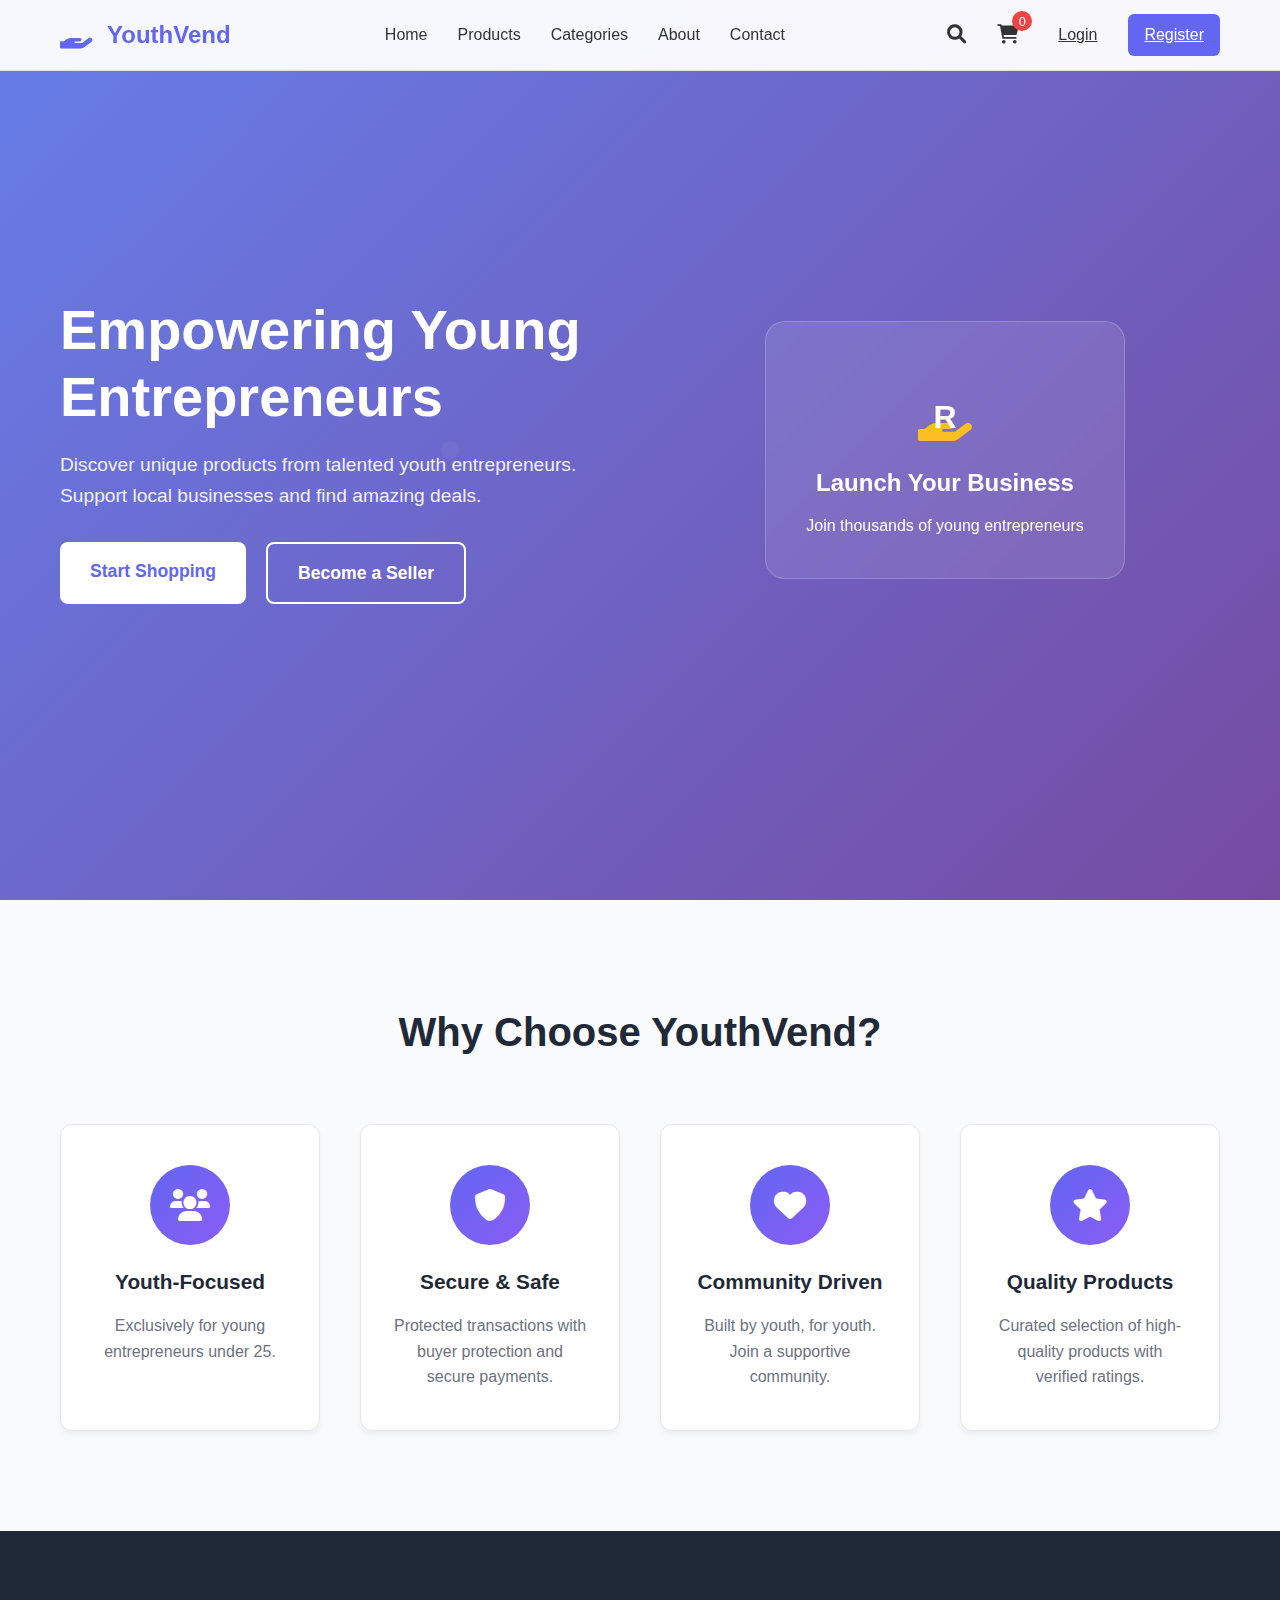
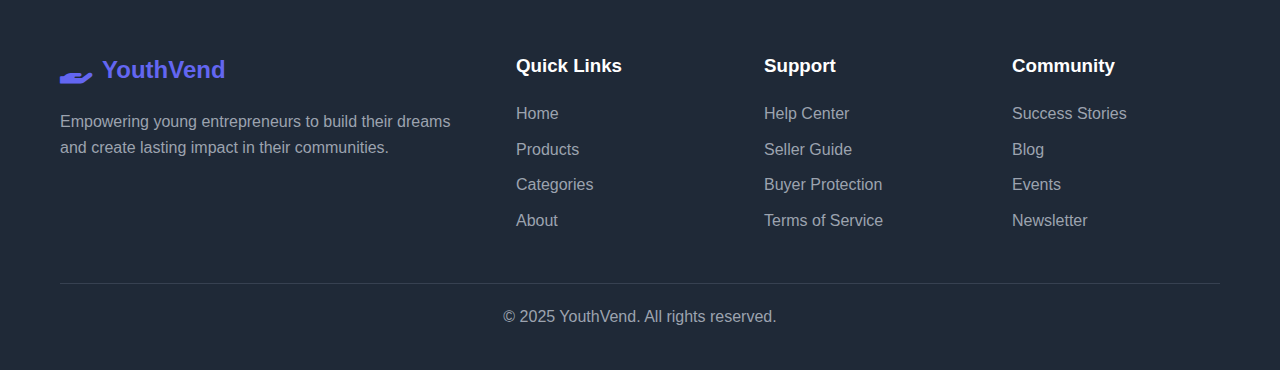
<file: index.html>
<!DOCTYPE html>
<html lang="en">
<head>
  <meta charset="UTF-8">
  <meta name="viewport" content="width=device-width, initial-scale=1.0">
  <title>YouthVend - Home</title>
  <link rel="stylesheet" href="styles.css">
  <link href="https://cdnjs.cloudflare.com/ajax/libs/font-awesome/6.0.0/css/all.min.css" rel="stylesheet">
</head>
<body>
  <!-- Navigation -->
  <nav class="navbar">
    <div class="nav-container">
     <div class="nav-logo" style="display:flex; align-items:center; gap:5px;">
  <i class="fas fa-hand-holding"></i> YouthVend
</div>
      <div class="nav-menu">
        <a href="index.html" class="nav-link">Home</a>
        <a href="products.html" class="nav-link">Products</a>
        <a href="categories.html" class="nav-link">Categories</a>
        <a href="about.html" class="nav-link">About</a>
        <a href="contact.html" class="nav-link">Contact</a>
      </div>

  
      <div class="nav-actions">
                <button class="btn-search" id="search-btn">
                    <i class="fas fa-search"></i>
                </button>
                <button class="btn-cart" id="cart-btn">
                    <i class="fas fa-shopping-cart"></i>
                    <span class="cart-count">0</span>
                </button>
             <a href="login.html" class="btn-login">Login</a>
             <a href="register.html" class="btn-register">Register</a>
            </div>
    </div>
  </nav>

  <!-- Hero Section -->
  <section class="hero">
    <div class="hero-content container">
      <div class="hero-text">
        <h1>Empowering Young Entrepreneurs</h1>
        <p>Discover unique products from talented youth entrepreneurs. Support local businesses and find amazing deals.</p>
        <div class="hero-buttons">
          <a href="products.html" class="btn-primary">Start Shopping</a>
          <a href="register.html" class="btn-secondary">Become a Seller</a>
        </div>
      </div>
      <div class="hero-image">
       <div class="hero-card">
  <span class="hand-r">
    <i class="fas fa-hand-holding"></i>
    <span class="letter-r">R</span>
  </span>

  <h3>Launch Your Business</h3>
  <p>Join thousands of young entrepreneurs</p>
</div>

<style>
.hand-r {
  position: relative;
  display: inline-block;
  font-size: 64px; 
}

.hand-r .letter-r {
  position: absolute;
  top: 55%;       
  left: 50%;      
  transform: translate(-50%, -50%);
  font-weight: bold;
  font-size: 32px; 
  color: rgb(255, 255, 255);      
}
</style>
      
        </div>
      </div>
    </div>
  </section>

  <!-- Features Section -->
  <section class="features">
    <div class="container">
      <h2>Why Choose YouthVend?</h2>
      <div class="features-grid">
        <div class="feature-card">
          <div class="feature-icon"><i class="fas fa-users"></i></div>
          <h3>Youth-Focused</h3>
          <p>Exclusively for young entrepreneurs under 25.</p>
        </div>
        <div class="feature-card">
          <div class="feature-icon"><i class="fas fa-shield-alt"></i></div>
          <h3>Secure & Safe</h3>
          <p>Protected transactions with buyer protection and secure payments.</p>
        </div>
        <div class="feature-card">
          <div class="feature-icon"><i class="fas fa-heart"></i></div>
          <h3>Community Driven</h3>
          <p>Built by youth, for youth. Join a supportive community.</p>
        </div>
        <div class="feature-card">
          <div class="feature-icon"><i class="fas fa-star"></i></div>
          <h3>Quality Products</h3>
          <p>Curated selection of high-quality products with verified ratings.</p>
        </div>
      </div>
    </div>
  </section>

  
  <footer class="footer">
    
    <!-- Footer -->
    <footer class="footer">
        <div class="container">
            <div class="footer-content">
                <div class="footer-section">
                    <div class="footer-logo">
                        <i class="fas fa-hand-holding"></i>
                        <span>YouthVend</span>
                    </div>
                    <p>Empowering young entrepreneurs to build their dreams and create lasting impact in their communities.</p>
                </div>
                <div class="footer-section">
                    <h3>Quick Links</h3>
                    <ul>
                        <li><a href="index.html">Home</a></li>
                        <li><a href="products.html">Products</a></li>
                        <li><a href="categories.html">Categories</a></li>
                        <li><a href="about.html">About</a></li>
                    </ul>
                </div>
                <div class="footer-section">
                    <h3>Support</h3>
                    <ul>
                        <li><a href="#">Help Center</a></li>
                        <li><a href="#">Seller Guide</a></li>
                        <li><a href="#">Buyer Protection</a></li>
                        <li><a href="#">Terms of Service</a></li>
                    </ul>
                </div>
                <div class="footer-section">
                    <h3>Community</h3>
                    <ul>
                        <li><a href="#">Success Stories</a></li>
                        <li><a href="#">Blog</a></li>
                        <li><a href="#">Events</a></li>
                        <li><a href="#">Newsletter</a></li>
                    </ul>
                </div>
            </div>
            <div class="footer-bottom">
                <p>&copy; 2025 YouthVend. All rights reserved.</p>
            </div>
        </div>
    </footer>
  </footer>
</body>
</html>
</file>
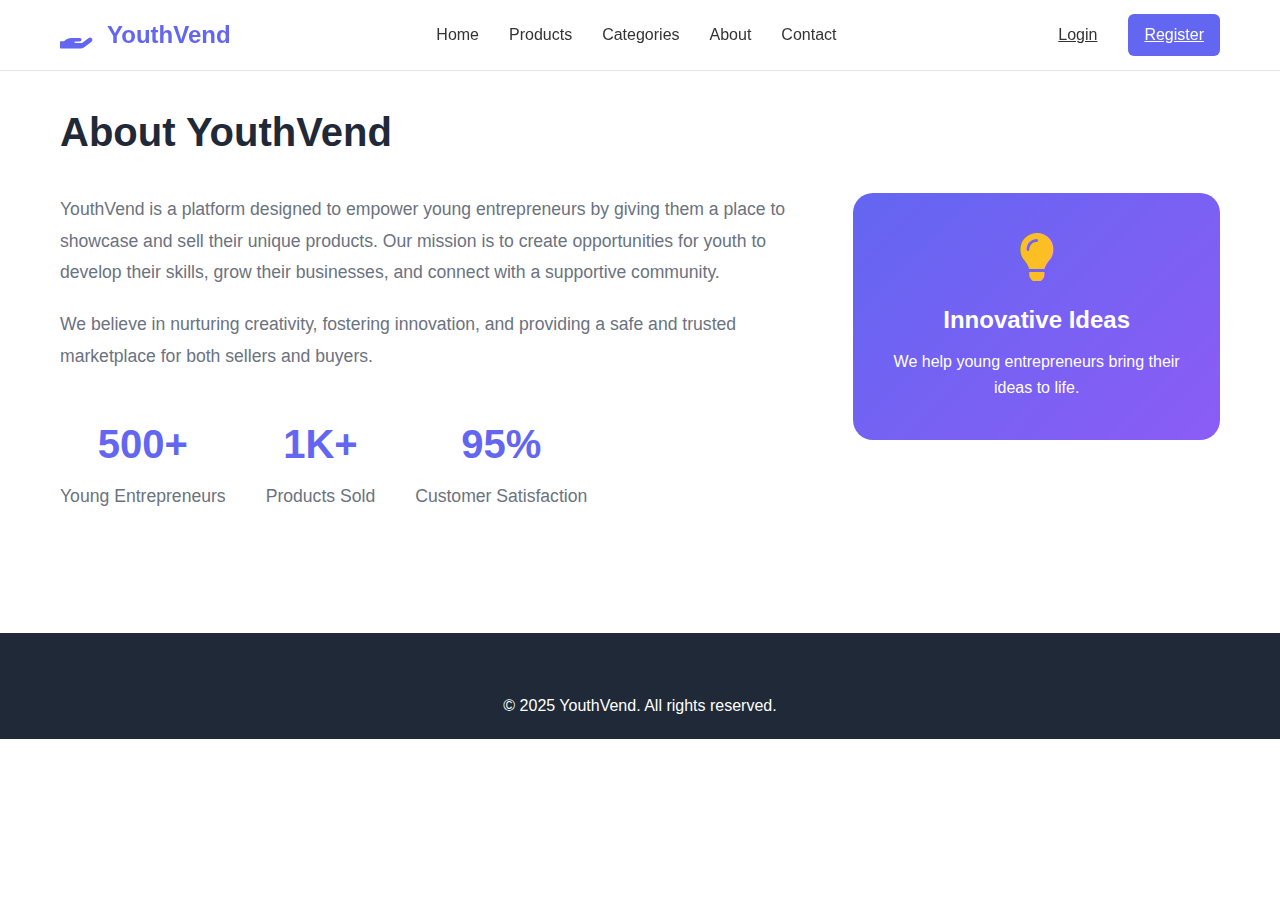
<file: about.html>
<!DOCTYPE html>
<html lang="en">
<head>
  <meta charset="UTF-8">
  <meta name="viewport" content="width=device-width, initial-scale=1.0">
  <title>YouthVend - About</title>
  <link rel="stylesheet" href="styles.css">
  <link href="https://cdnjs.cloudflare.com/ajax/libs/font-awesome/6.0.0/css/all.min.css" rel="stylesheet">
</head>
<body>
  <!-- Navigation -->
  <nav class="navbar">
    <div class="nav-container">
     <div class="nav-logo" style="display:flex; align-items:center; gap:5px;">
  <i class="fas fa-hand-holding"></i> YouthVend
</div>
      <div class="nav-menu">
        <a href="index.html" class="nav-link">Home</a>
        <a href="products.html" class="nav-link">Products</a>
        <a href="categories.html" class="nav-link">Categories</a>
        <a href="about.html" class="nav-link">About</a>
        <a href="contact.html" class="nav-link">Contact</a>
      </div>
      <div class="nav-actions">
        <a href="login.html" class="btn-login">Login</a>
        <a href="register.html" class="btn-register">Register</a>
      </div>
    </div>
  </nav>

  <!-- About Section -->
  <section class="about">
    <div class="container about-content">
      <div class="about-text">
        <h2>About YouthVend</h2>
        <p>YouthVend is a platform designed to empower young entrepreneurs by giving them a place to showcase and sell their unique products. Our mission is to create opportunities for youth to develop their skills, grow their businesses, and connect with a supportive community.</p>
        <p>We believe in nurturing creativity, fostering innovation, and providing a safe and trusted marketplace for both sellers and buyers.</p>
        <div class="stats">
          <div class="stat">
            <h3>500+</h3>
            <p>Young Entrepreneurs</p>
          </div>
          <div class="stat">
            <h3>1K+</h3>
            <p>Products Sold</p>
          </div>
          <div class="stat">
            <h3>95%</h3>
            <p>Customer Satisfaction</p>
          </div>
        </div>
      </div>
      <div class="about-image">
        <div class="about-card">
          <i class="fas fa-lightbulb"></i>
          <h3>Innovative Ideas</h3>
          <p>We help young entrepreneurs bring their ideas to life.</p>
        </div>
      </div>
    </div>
  </section>

  <!-- Footer -->
  <footer class="footer">
    <div class="container text-center">
      <p>&copy; 2025 YouthVend. All rights reserved.</p>
    </div>
  </footer>
</body>
</html>
</file>
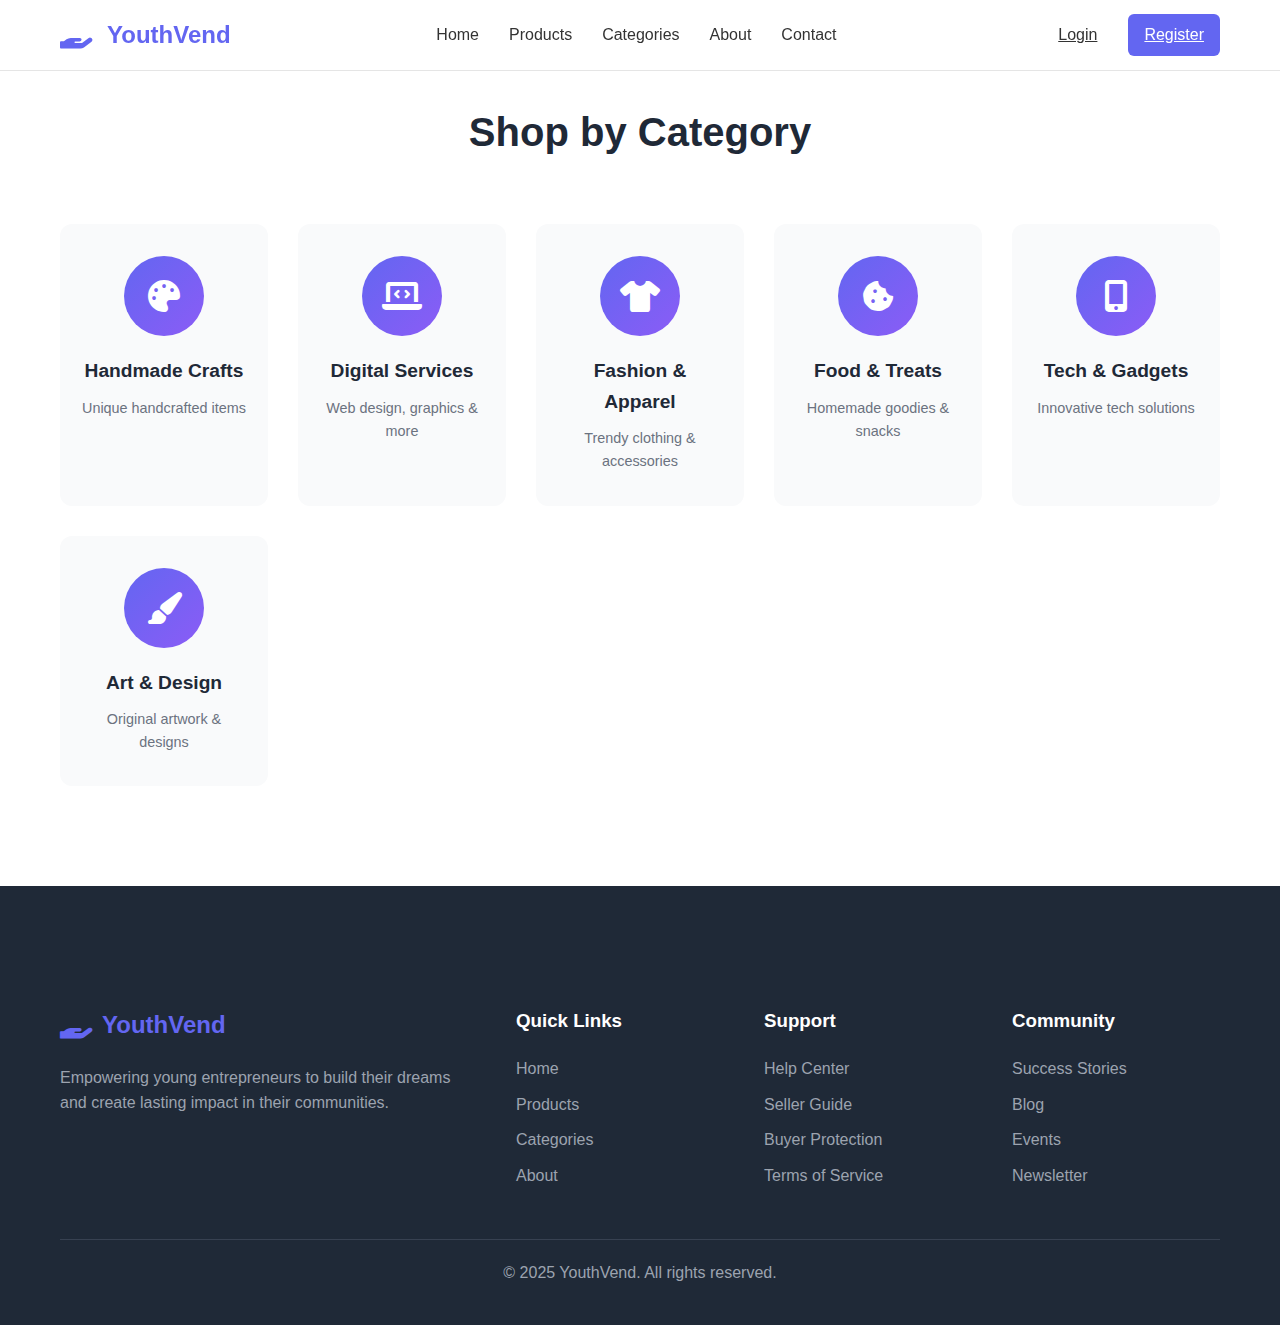
<file: categories.html>
<!DOCTYPE html>
<html lang="en">
<head>
  <meta charset="UTF-8">
  <meta name="viewport" content="width=device-width, initial-scale=1.0">
  <title>YouthVend - Categories</title>
  <link rel="stylesheet" href="styles.css">
  <link href="https://cdnjs.cloudflare.com/ajax/libs/font-awesome/6.0.0/css/all.min.css" rel="stylesheet">
</head>
<body>
  <nav class="navbar">
    <div class="nav-container">
      <div class="nav-logo" style="display:flex; align-items:center; gap:5px;">
  <i class="fas fa-hand-holding"></i> YouthVend
</div>
      <div class="nav-menu">
        <a href="index.html" class="nav-link">Home</a>
        <a href="products.html" class="nav-link">Products</a>
        <a href="categories.html" class="nav-link">Categories</a>
        <a href="about.html" class="nav-link">About</a>
        <a href="contact.html" class="nav-link">Contact</a>
      </div>
      <div class="nav-actions">
        <a href="login.html" class="btn-login">Login</a>
        <a href="register.html" class="btn-register">Register</a>
      </div>
    </div>
  </nav>

  <section class="categories" id="categories">
        <div class="container">
            <h2>Shop by Category</h2>
            <div class="categories-grid">
                <div class="category-card" data-category="handmade">
                    <div class="category-image">
                        <i class="fas fa-palette"></i>
                    </div>
                    <h3>Handmade Crafts</h3>
                    <p>Unique handcrafted items</p>
                </div>
                <div class="category-card" data-category="digital">
                    <div class="category-image">
                        <i class="fas fa-laptop-code"></i>
                    </div>
                    <h3>Digital Services</h3>
                    <p>Web design, graphics & more</p>
                </div>
                <div class="category-card" data-category="fashion">
                    <div class="category-image">
                        <i class="fas fa-tshirt"></i>
                    </div>
                    <h3>Fashion & Apparel</h3>
                    <p>Trendy clothing & accessories</p>
                </div>
                <div class="category-card" data-category="food">
                    <div class="category-image">
                        <i class="fas fa-cookie-bite"></i>
                    </div>
                    <h3>Food & Treats</h3>
                    <p>Homemade goodies & snacks</p>
                </div>
                <div class="category-card" data-category="tech">
                    <div class="category-image">
                        <i class="fas fa-mobile-alt"></i>
                    </div>
                    <h3>Tech & Gadgets</h3>
                    <p>Innovative tech solutions</p>
                </div>
                <div class="category-card" data-category="art">
                    <div class="category-image">
                        <i class="fas fa-paint-brush"></i>
                    </div>
                    <h3>Art & Design</h3>
                    <p>Original artwork & designs</p>
                </div>
            </div>
        </div>
    </section>

    <footer class="footer">
    
    <!-- Footer -->
    <footer class="footer">
        <div class="container">
            <div class="footer-content">
                <div class="footer-section">
                    <div class="footer-logo">
                        <i class="fas fa-hand-holding"></i>
                        <span>YouthVend</span>
                    </div>
                    <p>Empowering young entrepreneurs to build their dreams and create lasting impact in their communities.</p>
                </div>
                <div class="footer-section">
                    <h3>Quick Links</h3>
                    <ul>
                        <li><a href="index.html">Home</a></li>
                        <li><a href="products.html">Products</a></li>
                        <li><a href="categories.html">Categories</a></li>
                        <li><a href="about.html">About</a></li>
                    </ul>
                </div>
                <div class="footer-section">
                    <h3>Support</h3>
                    <ul>
                        <li><a href="#">Help Center</a></li>
                        <li><a href="#">Seller Guide</a></li>
                        <li><a href="#">Buyer Protection</a></li>
                        <li><a href="#">Terms of Service</a></li>
                    </ul>
                </div>
                <div class="footer-section">
                    <h3>Community</h3>
                    <ul>
                        <li><a href="#">Success Stories</a></li>
                        <li><a href="#">Blog</a></li>
                        <li><a href="#">Events</a></li>
                        <li><a href="#">Newsletter</a></li>
                    </ul>
                </div>
            </div>
            <div class="footer-bottom">
                <p>&copy; 2025 YouthVend. All rights reserved.</p>
            </div>
        </div>
    </footer>
  </footer>
</body>
</html>
</file>
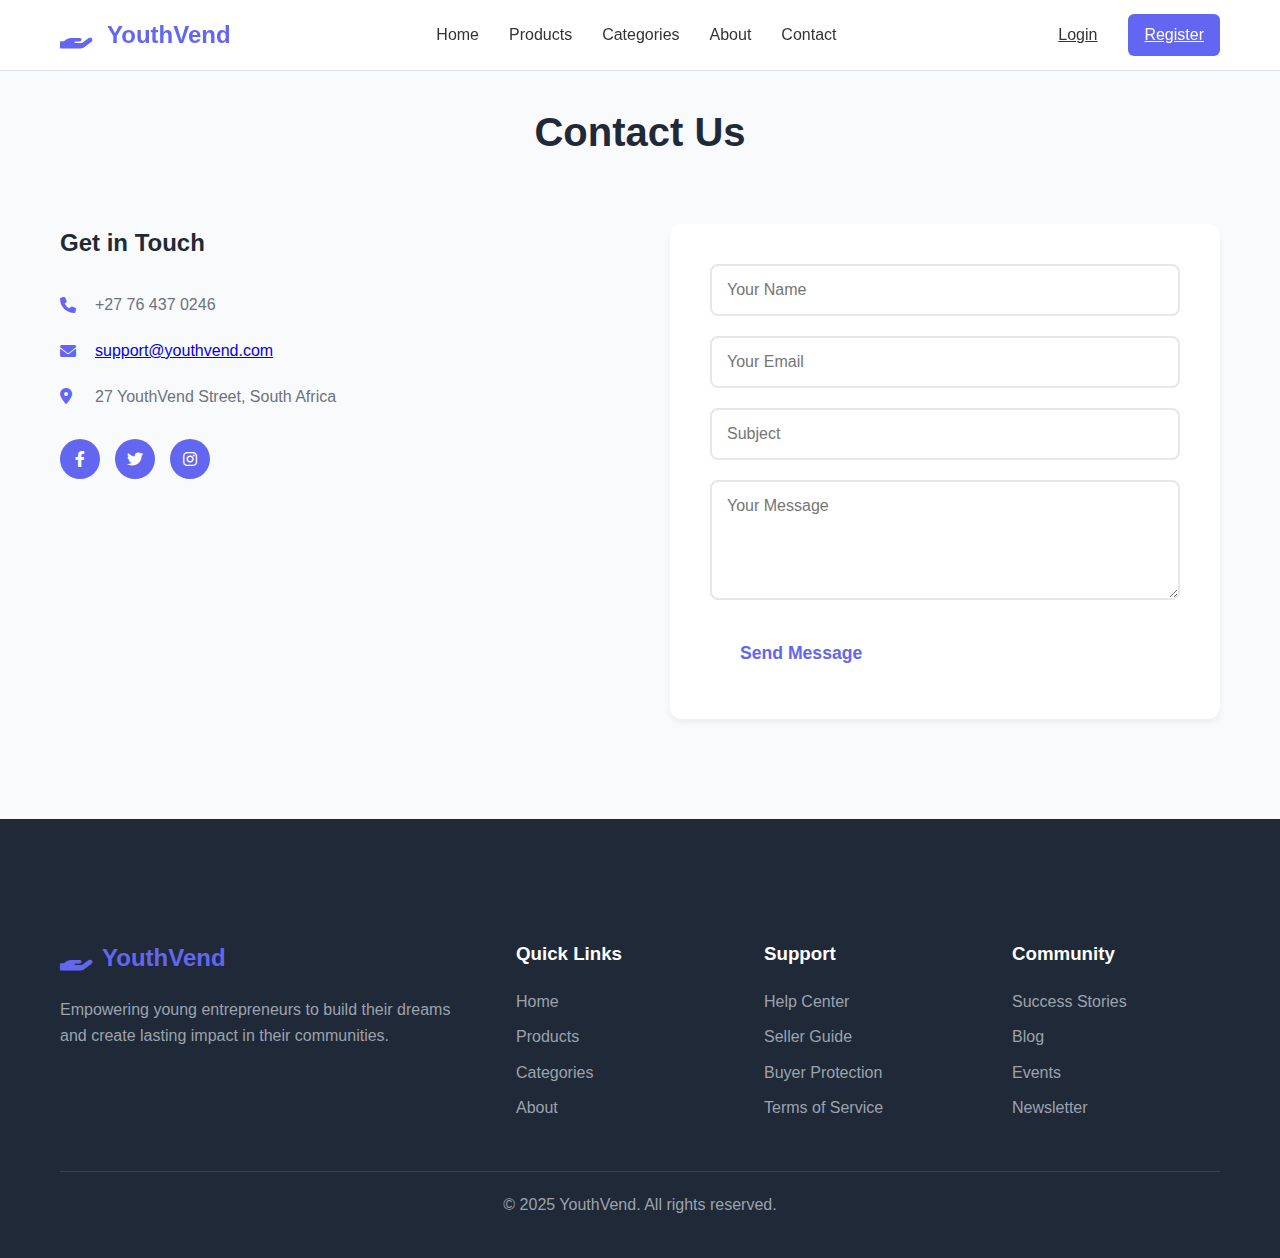
<file: contact.html>
<!DOCTYPE html>
<html lang="en">
<head>
  <meta charset="UTF-8">
  <meta name="viewport" content="width=device-width, initial-scale=1.0">
  <title>YouthVend - Contact</title>
  <link rel="stylesheet" href="styles.css">
  <link href="https://cdnjs.cloudflare.com/ajax/libs/font-awesome/6.0.0/css/all.min.css" rel="stylesheet">
</head>
<body>
  <!-- Navigation -->
  <nav class="navbar">
    <div class="nav-container">
<div class="nav-logo" style="display:flex; align-items:center; gap:5px;">
  <i class="fas fa-hand-holding"></i> YouthVend
</div>


      <div class="nav-menu">
        <a href="index.html" class="nav-link">Home</a>
        <a href="products.html" class="nav-link">Products</a>
        <a href="categories.html" class="nav-link">Categories</a>
        <a href="about.html" class="nav-link">About</a>
        <a href="contact.html" class="nav-link">Contact</a>
      </div>
      <div class="nav-actions">
        <a href="login.html" class="btn-login">Login</a>
        <a href="register.html" class="btn-register">Register</a>
      </div>
    </div>
  </nav>

  <!-- Contact Section -->
  <section class="contact">
    <div class="container">
      <h2>Contact Us</h2>
      <div class="contact-content">
        <!-- Contact Info -->
        <div class="contact-info">
          <h3>Get in Touch</h3>
          <div class="contact-item">
            <i class="fas fa-phone"></i>
            <p>+27 76 437 0246</p>
          </div>
          <div class="contact-item">
            <i class="fas fa-envelope"></i>
            <a href="https://mail.google.com/mail/u/0/#inbox?compose=GTvVlcSKhcBtjnfNlXqBPqMQmTZXQtXkhnsgnMPDbZswJVdQbdgNNpxTnClMwVRwVZTDWwXgrKRQX" class="">support@youthvend.com</a>
           
          </div>
          <div class="contact-item">
            <i class="fas fa-map-marker-alt"></i>
            <p>27 YouthVend Street, South Africa</p>
          </div>
          <div class="social-links">
            <a href="#"><i class="fab fa-facebook-f"></i></a>
            <a href="#"><i class="fab fa-twitter"></i></a>
            <a href="#"><i class="fab fa-instagram"></i></a>
          </div>
        </div>

        <!-- Contact Form -->
        <div class="contact-form">
          <form action="#" method="POST">
            <div class="form-group">
              <input type="text" name="name" placeholder="Your Name" required>
            </div>
            <div class="form-group">
              <input type="email" name="email" placeholder="Your Email" required>
            </div>
            <div class="form-group">
              <input type="text" name="subject" placeholder="Subject" required>
            </div>
            <div class="form-group">
              <textarea name="message" placeholder="Your Message" required></textarea>
            </div>
            <button type="submit" class="btn-primary">Send Message</button>
          </form>
        </div>
      </div>
    </div>
  </section>

   <footer class="footer">
    
    <!-- Footer -->
    <footer class="footer">
        <div class="container">
            <div class="footer-content">
                <div class="footer-section">
                    <div class="footer-logo">
                        <i class="fas fa-hand-holding"></i>
                        <span>YouthVend</span>
                    </div>
                    <p>Empowering young entrepreneurs to build their dreams and create lasting impact in their communities.</p>
                </div>
                <div class="footer-section">
                    <h3>Quick Links</h3>
                    <ul>
                        <li><a href="index.html">Home</a></li>
                        <li><a href="products.html">Products</a></li>
                        <li><a href="categories.html">Categories</a></li>
                        <li><a href="about.html">About</a></li>
                    </ul>
                </div>
                <div class="footer-section">
                    <h3>Support</h3>
                    <ul>
                        <li><a href="#">Help Center</a></li>
                        <li><a href="#">Seller Guide</a></li>
                        <li><a href="#">Buyer Protection</a></li>
                        <li><a href="#">Terms of Service</a></li>
                    </ul>
                </div>
                <div class="footer-section">
                    <h3>Community</h3>
                    <ul>
                        <li><a href="#">Success Stories</a></li>
                        <li><a href="#">Blog</a></li>
                        <li><a href="#">Events</a></li>
                        <li><a href="#">Newsletter</a></li>
                    </ul>
                </div>
            </div>
            <div class="footer-bottom">
                <p>&copy; 2025 YouthVend. All rights reserved.</p>
            </div>
        </div>
    </footer>
  </footer>
</body>
</html>
</file>
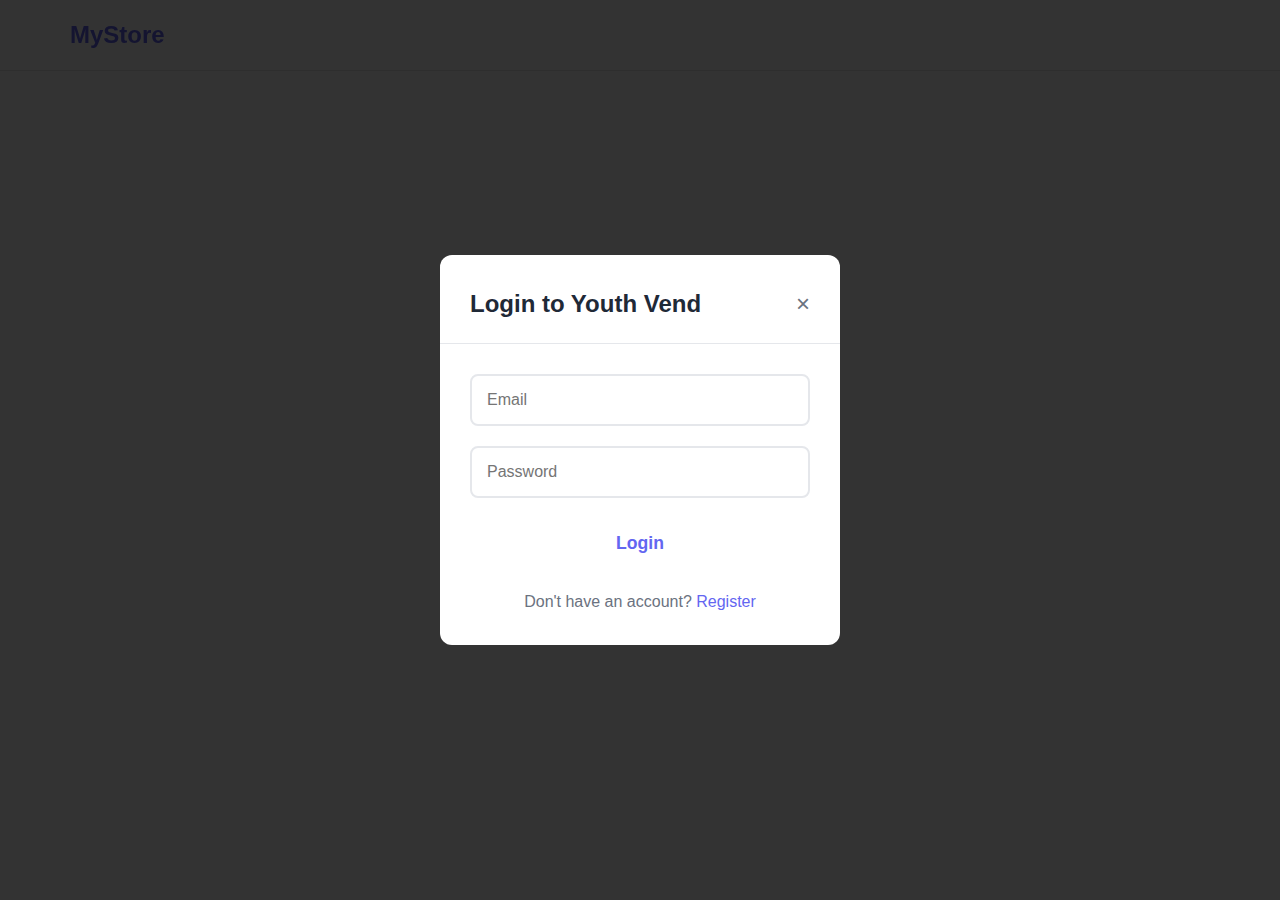
<file: login.html>
<!DOCTYPE html>
<html lang="en">
<head>
    <meta charset="UTF-8">
    <meta name="viewport" content="width=device-width, initial-scale=1.0">
    <title>Login</title>
  <link rel="stylesheet" href="styles.css">
</head>
<body>
    <header class="navbar">
        <div class="nav-container">
            <a href="index.html" class="nav-logo"><i class="fas fa-store"></i>MyStore</a>
        </div>
    </header>

    <section class="auth">
        <div class="modal auth-modal visible">
            <div class="modal-content">
                <div class="modal-header">
                    <h2>Login to Youth Vend</h2>
                    <button class="modal-close">&times;</button>
                </div>
                <form class="auth-form">
                    <div class="form-group">
                        <input type="email" placeholder="Email" required>
                    </div>
                    <div class="form-group">
                        <input type="password" placeholder="Password" required>
                    </div>
                    <button type="submit" class="btn-primary">Login</button>
                    <p class="auth-switch">Don't have an account? <a href="register.html">Register</a></p>
                </form>
            </div>
        </div>
    </section>

    <script>
        document.querySelector('.modal-close').addEventListener('click', () => {
            document.querySelector('.auth-modal').classList.remove('visible');
        });
    </script>
</body>
</html>
</file>
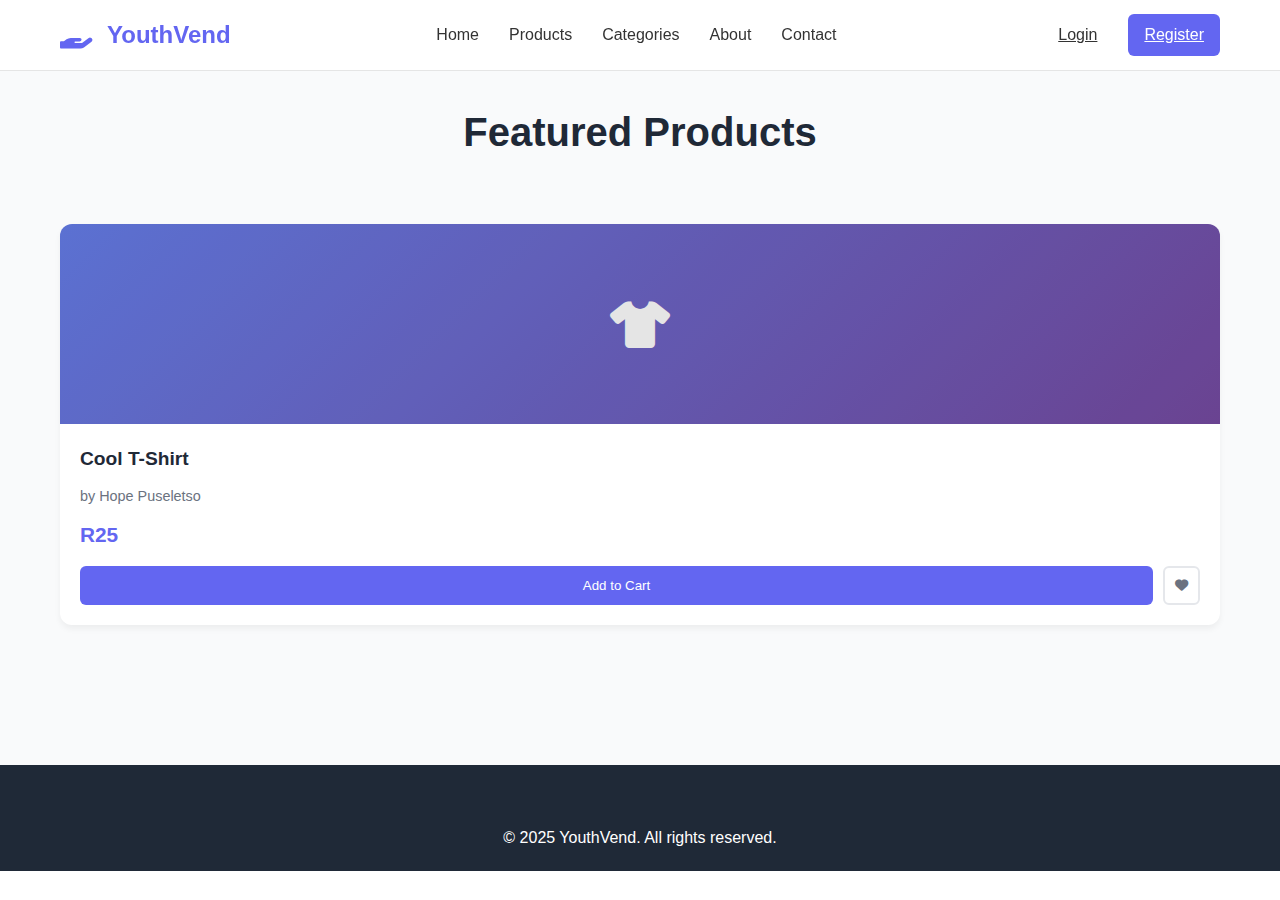
<file: products.html>
<!DOCTYPE html>
<html lang="en">
<head>
  <meta charset="UTF-8">
  <meta name="viewport" content="width=device-width, initial-scale=1.0">
  <title>YouthVend - Products</title>
  <link rel="stylesheet" href="styles.css">
  <link href="https://cdnjs.cloudflare.com/ajax/libs/font-awesome/6.0.0/css/all.min.css" rel="stylesheet">
</head>
<body>
  <nav class="navbar">
    <div class="nav-container">
       <div class="nav-logo" style="display:flex; align-items:center; gap:5px;">
  <i class="fas fa-hand-holding"></i> YouthVend
</div>
      <div class="nav-menu">
        <a href="index.html" class="nav-link">Home</a>
        <a href="products.html" class="nav-link">Products</a>
        <a href="categories.html" class="nav-link">Categories</a>
        <a href="about.html" class="nav-link">About</a>
        <a href="contact.html" class="nav-link">Contact</a>
      </div>
      <div class="nav-actions">
        <a href="login.html" class="btn-login">Login</a>
        <a href="register.html" class="btn-register">Register</a>
      </div>
    </div>
  </nav>

  <section class="products">
    <div class="container">
      <h2>Featured Products</h2>
      <div class="products-grid">
        <div class="product-card">
          <div class="product-image"><i class="fas fa-tshirt"></i></div>
          <div class="product-info">
            <h3 class="product-title">Cool T-Shirt</h3>
            <p class="product-seller">by Hope Puseletso</p>
            <p class="product-price">R25</p>
            <div class="product-actions">
              <button class="btn-add-cart">Add to Cart</button>
              <button class="btn-wishlist"><i class="fas fa-heart"></i></button>
            </div>
          </div>
        </div>
      </div>
    </div>
  </section>

  <footer class="footer">
    <div class="container text-center">
      <p>&copy; 2025 YouthVend. All rights reserved.</p>
    </div>
  </footer>
</body>
</html>
</file>
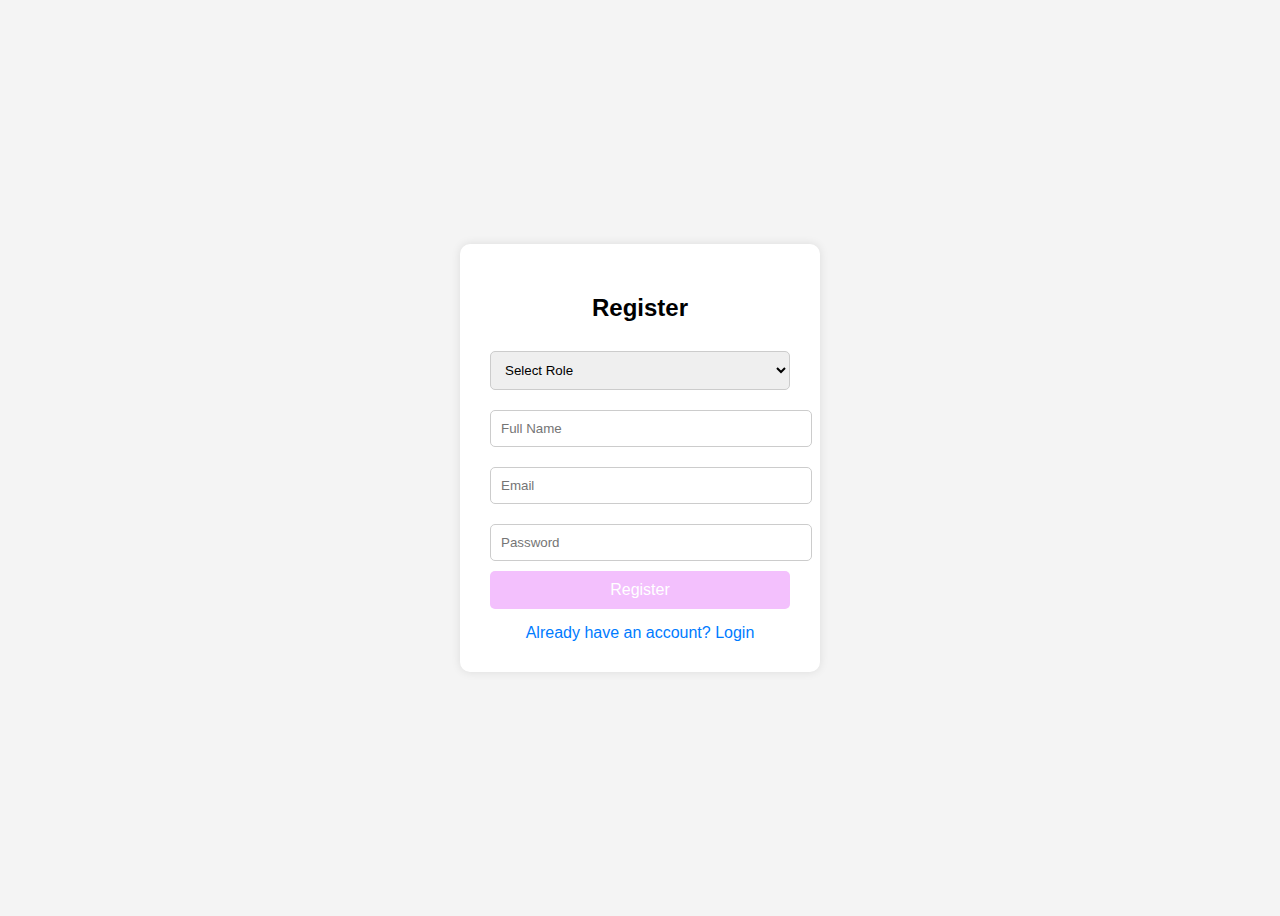
<file: register.html>
<!DOCTYPE html>
<html lang="en">
<head>
  <meta charset="UTF-8">
  <title>Register</title>
  <style>
    body {
      display: flex;
      justify-content: center;
      align-items: center;
      height: 100vh;
      font-family: Arial, sans-serif;
      background-color: #f4f4f4;
    }
    .container {
      background-color: white;
      padding: 30px;
      border-radius: 10px;
      box-shadow: 0 0 10px rgba(0,0,0,0.1);
      width: 300px;
      text-align: center;
    }
    input, select {
      width: 100%;
      margin: 10px 0;
      padding: 10px;
      border-radius: 5px;
      border: 1px solid #ccc;
    }
    button {
      width: 100%;
      padding: 10px;
      border-radius: 5px;
      border: none;
      background-color: #f3c0fd;
      color: white;
      font-size: 16px;
      cursor: pointer;
    }
    a {
      display: block;
      margin-top: 15px;
      color: #007BFF;
      text-decoration: none;
    }
  </style>
</head>
<body>
  <div class="container">
    <h2>Register</h2>
    <form id="registerForm">
      <select id="role" required>
        <option value="">Select Role</option>
        <option value="buyer">Buyer</option>
        <option value="seller">Seller</option>
      </select>
      <input type="text" id="fullName" placeholder="Full Name" required>
      <input type="email" id="email" placeholder="Email" required>
      <input type="password" id="password" placeholder="Password" required>
      <button type="submit">Register</button>
    </form>
    <a href="login.html">Already have an account? Login</a>
  </div>

  <script>
    document.getElementById("registerForm").addEventListener("submit", async e => {
      e.preventDefault();
      const data = {
        fullName: document.getElementById("fullName").value,
        email: document.getElementById("email").value,
        password: document.getElementById("password").value,
        role: document.getElementById("role").value
      };

      const endpoint = data.role === "buyer" 
        ? "http://localhost:8080/api/auth/register/buyer"
        : "http://localhost:8080/api/auth/register/seller";

      try {
        const res = await fetch(endpoint, {
          method: "POST",
          headers: { "Content-Type": "application/json" },
          body: JSON.stringify(data)
        });

        if (res.ok) {
          alert("Registration successful!");
          window.location.href = "login.html";
        } else {
          const error = await res.text();
          alert("Registration failed: " + error);
        }
      } catch (err) {
        console.error(err);
        alert("An error occurred.");
      }
    });
  </script>
</body>
</html>
</file>
<file: styles.css>
* {
    margin: 0;
    padding: 0;
    box-sizing: border-box;
}

body {
    font-family: 'Inter', sans-serif;
    line-height: 1.6;
    color: #333;
    overflow-x: hidden;
}

.container {
    max-width: 1200px;
    margin: 0 auto;
    padding: 0 20px;
}


.navbar {
    position: fixed;
    top: 0;
    width: 100%;
    background: rgba(255, 255, 255, 0.95);
    backdrop-filter: blur(10px);
    border-bottom: 1px solid rgba(0, 0, 0, 0.1);
    z-index: 1000;
    transition: all 0.3s ease;
}

.nav-container {
    max-width: 1200px;
    margin: 0 auto;
    padding: 0 20px;
    display: flex;
    justify-content: space-between;
    align-items: center;
    height: 70px;
}

.nav-logo {
    display: flex;
    align-items: center;
    font-size: 1.5rem;
    font-weight: 700;
    color: #6366f1;
    text-decoration: none;
}

.nav-logo i {
    margin-right: 10px;
    font-size: 1.8rem;
}

.nav-menu {
    display: flex;
    list-style: none;
    gap: 30px;
}

.nav-link {
    text-decoration: none;
    color: #333;
    font-weight: 500;
    transition: color 0.3s ease;
    position: relative;
}

.nav-link:hover {
    color: #6366f1;
}

.nav-link::after {
    content: '';
    position: absolute;
    width: 0;
    height: 2px;
    bottom: -5px;
    left: 0;
    background-color: #6366f1;
    transition: width 0.3s ease;
}

.nav-link:hover::after {
    width: 100%;
}

.nav-actions {
    display: flex;
    align-items: center;
    gap: 15px;
}

.btn-search, .btn-cart {
    background: none;
    border: none;
    font-size: 1.2rem;
    color: #333;
    cursor: pointer;
    padding: 8px;
    border-radius: 50%;
    transition: all 0.3s ease;
    position: relative;
}

.btn-search:hover, .btn-cart:hover {
    background: #f3f4f6;
    color: #6366f1;
}

.cart-count {
    position: absolute;
    top: -5px;
    right: -5px;
    background: #ef4444;
    color: white;
    border-radius: 50%;
    width: 20px;
    height: 20px;
    font-size: 0.8rem;
    display: flex;
    align-items: center;
    justify-content: center;
}

.btn-login, .btn-register {
    padding: 8px 16px;
    border: none;
    border-radius: 6px;
    font-weight: 500;
    cursor: pointer;
    transition: all 0.3s ease;
}

.btn-login {
    background: none;
    color: #333;
}

.btn-login:hover {
    background: #f3f4f6;
}

.btn-register {
    background: #6366f1;
    color: white;
}

.btn-register:hover {
    background: #4f46e5;
    transform: translateY(-1px);
}

.hamburger {
    display: none;
    flex-direction: column;
    cursor: pointer;
    gap: 4px;
}

.hamburger span {
    width: 25px;
    height: 3px;
    background: #333;
    transition: all 0.3s ease;
}

.search-modal {
    position: fixed;
    top: 0;
    left: 0;
    width: 100%;
    height: 100%;
    background: rgba(0, 0, 0, 0.8);
    display: none;
    align-items: center;
    justify-content: center;
    z-index: 2000;
}

.search-container {
    background: white;
    padding: 40px;
    border-radius: 12px;
    width: 90%;
    max-width: 500px;
    position: relative;
}

.search-input {
    width: 100%;
    padding: 15px;
    border: 2px solid #e5e7eb;
    border-radius: 8px;
    font-size: 1.1rem;
    outline: none;
    transition: border-color 0.3s ease;
}

.search-input:focus {
    border-color: #6366f1;
}

.search-close {
    position: absolute;
    top: 15px;
    right: 15px;
    background: none;
    border: none;
    font-size: 1.5rem;
    cursor: pointer;
    color: #666;
    transition: color 0.3s ease;
}

.search-close:hover {
    color: #333;
}


.hero {
    min-height: 100vh;
    display: flex;
    align-items: center;
    background: linear-gradient(135deg, #667eea 0%, #764ba2 100%);
    color: white;
    position: relative;
    overflow: hidden;
}

.hero::before {
    content: '';
    position: absolute;
    top: 0;
    left: 0;
    right: 0;
    bottom: 0;
    background: url('data:image/svg+xml,<svg xmlns="http://www.w3.org/2000/svg" viewBox="0 0 100 100"><defs><pattern id="grain" width="100" height="100" patternUnits="userSpaceOnUse"><circle cx="50" cy="50" r="1" fill="white" opacity="0.1"/></pattern></defs><rect width="100" height="100" fill="url(%23grain)"/></svg>');
    opacity: 0.3;
}

.hero-content {
    max-width: 1200px;
    margin: 0 auto;
    padding: 0 20px;
    display: grid;
    grid-template-columns: 1fr 1fr;
    gap: 60px;
    align-items: center;
    position: relative;
    z-index: 1;
}

.hero-text h1 {
    font-size: 3.5rem;
    font-weight: 700;
    margin-bottom: 20px;
    line-height: 1.2;
    animation: fadeInUp 1s ease;
}

.hero-text p {
    font-size: 1.2rem;
    margin-bottom: 30px;
    opacity: 0.9;
    animation: fadeInUp 1s ease 0.2s both;
}

.hero-buttons {
    display: flex;
    gap: 20px;
    animation: fadeInUp 1s ease 0.4s both;
}

.btn-primary, .btn-secondary {
    padding: 15px 30px;
    border: none;
    border-radius: 8px;
    font-size: 1.1rem;
    font-weight: 600;
    cursor: pointer;
    transition: all 0.3s ease;
    text-decoration: none;
    display: inline-block;
}

.btn-primary {
    background: white;
    color: #6366f1;
}

.btn-primary:hover {
    transform: translateY(-2px);
    box-shadow: 0 10px 25px rgba(0, 0, 0, 0.2);
}

.btn-secondary {
    background: transparent;
    color: white;
    border: 2px solid white;
}

.btn-secondary:hover {
    background: white;
    color: #6366f1;
    transform: translateY(-2px);
}

.hero-image {
    display: flex;
    justify-content: center;
    animation: fadeInRight 1s ease 0.6s both;
}

.hero-card {
    background: rgba(255, 255, 255, 0.1);
    backdrop-filter: blur(10px);
    padding: 40px;
    border-radius: 20px;
    text-align: center;
    border: 1px solid rgba(255, 255, 255, 0.2);
    transition: transform 0.3s ease;
}

.hero-card:hover {
    transform: translateY(-10px);
}

.hero-card i {
    font-size: 3rem;
    margin-bottom: 20px;
    color: #fbbf24;
}

.hero-card h3 {
    font-size: 1.5rem;
    margin-bottom: 10px;
}

/* Features Section */
.features {
    padding: 100px 0;
    background: #f9fafb;
}

.features h2 {
    text-align: center;
    font-size: 2.5rem;
    margin-bottom: 60px;
    color: #1f2937;
}

.features-grid {
    display: grid;
    grid-template-columns: repeat(auto-fit, minmax(250px, 1fr));
    gap: 40px;
}

.feature-card {
    background: white;
    padding: 40px 30px;
    border-radius: 12px;
    text-align: center;
    box-shadow: 0 4px 6px rgba(0, 0, 0, 0.05);
    transition: all 0.3s ease;
    border: 1px solid #e5e7eb;
}

.feature-card:hover {
    transform: translateY(-5px);
    box-shadow: 0 20px 40px rgba(0, 0, 0, 0.1);
}

.feature-icon {
    width: 80px;
    height: 80px;
    background: linear-gradient(135deg, #6366f1, #8b5cf6);
    border-radius: 50%;
    display: flex;
    align-items: center;
    justify-content: center;
    margin: 0 auto 20px;
    color: white;
    font-size: 2rem;
}

.feature-card h3 {
    font-size: 1.3rem;
    margin-bottom: 15px;
    color: #1f2937;
}

.feature-card p {
    color: #6b7280;
    line-height: 1.6;
}


.categories {
    padding: 100px 0;
    background: white;
}

.categories h2 {
    text-align: center;
    font-size: 2.5rem;
    margin-bottom: 60px;
    color: #1f2937;
}

.categories-grid {
    display: grid;
    grid-template-columns: repeat(auto-fit, minmax(200px, 1fr));
    gap: 30px;
}

.category-card {
    background: #f9fafb;
    padding: 30px 20px;
    border-radius: 12px;
    text-align: center;
    cursor: pointer;
    transition: all 0.3s ease;
    border: 2px solid transparent;
}

.category-card:hover {
    background: white;
    border-color: #6366f1;
    transform: translateY(-5px);
    box-shadow: 0 15px 30px rgba(99, 102, 241, 0.1);
}

.category-image {
    width: 80px;
    height: 80px;
    background: linear-gradient(135deg, #6366f1, #8b5cf6);
    border-radius: 50%;
    display: flex;
    align-items: center;
    justify-content: center;
    margin: 0 auto 20px;
    color: white;
    font-size: 2rem;
    transition: transform 0.3s ease;
}

.category-card:hover .category-image {
    transform: scale(1.1);
}

.category-card h3 {
    font-size: 1.2rem;
    margin-bottom: 10px;
    color: #1f2937;
}

.category-card p {
    color: #6b7280;
    font-size: 0.9rem;
}

/* Products Section */
.products {
    padding: 100px 0;
    background: #f9fafb;
}

.products h2 {
    text-align: center;
    font-size: 2.5rem;
    margin-bottom: 60px;
    color: #1f2937;
}

.products-grid {
    display: grid;
    grid-template-columns: repeat(auto-fit, minmax(280px, 1fr));
    gap: 30px;
    margin-bottom: 40px;
}

.product-card {
    background: white;
    border-radius: 12px;
    overflow: hidden;
    box-shadow: 0 4px 6px rgba(0, 0, 0, 0.05);
    transition: all 0.3s ease;
    cursor: pointer;
}

.product-card:hover {
    transform: translateY(-5px);
    box-shadow: 0 20px 40px rgba(0, 0, 0, 0.1);
}

.product-image {
    height: 200px;
    background: linear-gradient(135deg, #667eea, #764ba2);
    display: flex;
    align-items: center;
    justify-content: center;
    color: white;
    font-size: 3rem;
    position: relative;
    overflow: hidden;
}

.product-image::before {
    content: '';
    position: absolute;
    top: 0;
    left: 0;
    right: 0;
    bottom: 0;
    background: rgba(0, 0, 0, 0.1);
}

.product-info {
    padding: 20px;
}

.product-title {
    font-size: 1.2rem;
    font-weight: 600;
    margin-bottom: 10px;
    color: #1f2937;
}

.product-seller {
    color: #6b7280;
    font-size: 0.9rem;
    margin-bottom: 10px;
}

.product-price {
    font-size: 1.3rem;
    font-weight: 700;
    color: #6366f1;
    margin-bottom: 15px;
}

.product-rating {
    display: flex;
    align-items: center;
    gap: 5px;
    margin-bottom: 15px;
}

.stars {
    color: #fbbf24;
}

.rating-text {
    color: #6b7280;
    font-size: 0.9rem;
}

.product-actions {
    display: flex;
    gap: 10px;
}

.btn-add-cart {
    flex: 1;
    padding: 10px;
    background: #6366f1;
    color: white;
    border: none;
    border-radius: 6px;
    font-weight: 500;
    cursor: pointer;
    transition: all 0.3s ease;
}

.btn-add-cart:hover {
    background: #4f46e5;
}

.btn-wishlist {
    padding: 10px;
    background: none;
    border: 2px solid #e5e7eb;
    border-radius: 6px;
    color: #6b7280;
    cursor: pointer;
    transition: all 0.3s ease;
}

.btn-wishlist:hover {
    border-color: #ef4444;
    color: #ef4444;
}

.products-loading {
    text-align: center;
    padding: 40px;
}

.loading-spinner {
    width: 40px;
    height: 40px;
    border: 4px solid #e5e7eb;
    border-top: 4px solid #6366f1;
    border-radius: 50%;
    animation: spin 1s linear infinite;
    margin: 0 auto 20px;
}

@keyframes spin {
    0% { transform: rotate(0deg); }
    100% { transform: rotate(360deg); }
}

/* About Section */
.about {
    padding: 100px 0;
    background: white;
}

.about-content {
    display: grid;
    grid-template-columns: 2fr 1fr;
    gap: 60px;
    align-items: center;
}

.about-text h2 {
    font-size: 2.5rem;
    margin-bottom: 30px;
    color: #1f2937;
}

.about-text p {
    font-size: 1.1rem;
    color: #6b7280;
    margin-bottom: 20px;
    line-height: 1.8;
}

.stats {
    display: flex;
    gap: 40px;
    margin-top: 40px;
}

.stat {
    text-align: center;
}

.stat h3 {
    font-size: 2.5rem;
    font-weight: 700;
    color: #6366f1;
    margin-bottom: 5px;
}

.stat p {
    color: #6b7280;
    font-weight: 500;
}

.about-image {
    display: flex;
    justify-content: center;
}

.about-card {
    background: linear-gradient(135deg, #6366f1, #8b5cf6);
    color: white;
    padding: 40px;
    border-radius: 20px;
    text-align: center;
    transition: transform 0.3s ease;
}

.about-card:hover {
    transform: translateY(-10px);
}

.about-card i {
    font-size: 3rem;
    margin-bottom: 20px;
    color: #fbbf24;
}

.about-card h3 {
    font-size: 1.5rem;
    margin-bottom: 10px;
}


.contact {
    padding: 100px 0;
    background: #f9fafb;
}

.contact h2 {
    text-align: center;
    font-size: 2.5rem;
    margin-bottom: 60px;
    color: #1f2937;
}

.contact-content {
    display: grid;
    grid-template-columns: 1fr 1fr;
    gap: 60px;
}

.contact-info h3 {
    font-size: 1.5rem;
    margin-bottom: 30px;
    color: #1f2937;
}

.contact-item {
    display: flex;
    align-items: center;
    gap: 15px;
    margin-bottom: 20px;
    color: #6b7280;
}

.contact-item i {
    width: 20px;
    color: #6366f1;
}

.social-links {
    display: flex;
    gap: 15px;
    margin-top: 30px;
}

.social-links a {
    width: 40px;
    height: 40px;
    background: #6366f1;
    color: white;
    border-radius: 50%;
    display: flex;
    align-items: center;
    justify-content: center;
    text-decoration: none;
    transition: all 0.3s ease;
}

.social-links a:hover {
    background: #4f46e5;
    transform: translateY(-2px);
}

.contact-form {
    background: white;
    padding: 40px;
    border-radius: 12px;
    box-shadow: 0 4px 6px rgba(0, 0, 0, 0.05);
}

.form-group {
    margin-bottom: 20px;
}

.form-group input,
.form-group textarea,
.form-group select {
    width: 100%;
    padding: 15px;
    border: 2px solid #e5e7eb;
    border-radius: 8px;
    font-size: 1rem;
    outline: none;
    transition: border-color 0.3s ease;
    font-family: inherit;
}

.form-group input:focus,
.form-group textarea:focus,
.form-group select:focus {
    border-color: #6366f1;
}

.form-group textarea {
    resize: vertical;
    min-height: 120px;
}

/* Footer */
.footer {
    background: #1f2937;
    color: white;
    padding: 60px 0 20px;
}

.footer-content {
    display: grid;
    grid-template-columns: 2fr 1fr 1fr 1fr;
    gap: 40px;
    margin-bottom: 40px;
}

.footer-logo {
    display: flex;
    align-items: center;
    font-size: 1.5rem;
    font-weight: 700;
    color: #6366f1;
    margin-bottom: 20px;
}

.footer-logo i {
    margin-right: 10px;
    font-size: 1.8rem;
}

.footer-section p {
    color: #9ca3af;
    line-height: 1.6;
}

.footer-section h3 {
    margin-bottom: 20px;
    color: white;
}

.footer-section ul {
    list-style: none;
}

.footer-section ul li {
    margin-bottom: 10px;
}

.footer-section ul li a {
    color: #9ca3af;
    text-decoration: none;
    transition: color 0.3s ease;
}

.footer-section ul li a:hover {
    color: #6366f1;
}

.footer-bottom {
    border-top: 1px solid #374151;
    padding-top: 20px;
    text-align: center;
    color: #9ca3af;
}

/* Modals */
.modal {
    position: fixed;
    top: 0;
    left: 0;
    width: 100%;
    height: 100%;
    background: rgba(0, 0, 0, 0.8);
    display: none; 
    align-items: center;
    justify-content: center;
    z-index: 2000;
}

.modal.visible {
    display: flex; 
}

.modal-content {
    background: white;
    padding: 0;
    border-radius: 12px;
    width: 90%;
    max-width: 400px;
    position: relative;
    animation: modalSlideIn 0.3s ease;
}

.modal-header {
    padding: 30px 30px 20px;
    border-bottom: 1px solid #e5e7eb;
    display: flex;
    justify-content: space-between;
    align-items: center;
}

.modal-header h2 {
    color: #1f2937;
    font-size: 1.5rem;
}

.modal-close {
    background: none;
    border: none;
    font-size: 1.5rem;
    cursor: pointer;
    color: #6b7280;
    transition: color 0.3s ease;
}

.modal-close:hover {
    color: #333;
}

.auth-form {
    padding: 30px;
}

.auth-form .form-group {
    margin-bottom: 20px;
}

.auth-form .btn-primary {
    width: 100%;
    margin-bottom: 20px;
}

.auth-switch {
    text-align: center;
    color: #6b7280;
}

.auth-switch a {
    color: #6366f1;
    text-decoration: none;
}

.auth-switch a:hover {
    text-decoration: underline;
}

/* Animations */
@keyframes fadeInUp {
    from {
        opacity: 0;
        transform: translateY(30px);
    }
    to {
        opacity: 1;
        transform: translateY(0);
    }
}

@keyframes fadeInRight {
    from {
        opacity: 0;
        transform: translateX(30px);
    }
    to {
        opacity: 1;
        transform: translateX(0);
    }
}

@keyframes modalSlideIn {
    from {
        opacity: 0;
        transform: translateY(-50px);
    }
    to {
        opacity: 1;
        transform: translateY(0);
    }
}

/* Responsive Design */
@media (max-width: 768px) {
    .nav-menu {
        position: fixed;
        top: 70px;
        left: -100%;
        width: 100%;
        height: calc(100vh - 70px);
        background: white;
        flex-direction: column;
        justify-content: flex-start;
        align-items: center;
        padding-top: 50px;
        transition: left 0.3s ease;
        box-shadow: 0 2px 10px rgba(0, 0, 0, 0.1);
    }

    .nav-menu.active {
        left: 0;
    }

    .nav-actions {
        display: none;
    }

    .hamburger {
        display: flex;
    }

    .hamburger.active span:nth-child(1) {
        transform: rotate(45deg) translate(5px, 5px);
    }

    .hamburger.active span:nth-child(2) {
        opacity: 0;
    }

    .hamburger.active span:nth-child(3) {
        transform: rotate(-45deg) translate(7px, -6px);
    }

    .hero-content {
        grid-template-columns: 1fr;
        text-align: center;
        gap: 40px;
    }

    .hero-text h1 {
        font-size: 2.5rem;
    }

    .hero-buttons {
        justify-content: center;
        flex-wrap: wrap;
    }

    .features-grid {
        grid-template-columns: 1fr;
        gap: 30px;
    }

    .categories-grid {
        grid-template-columns: repeat(auto-fit, minmax(150px, 1fr));
        gap: 20px;
    }

    .products-grid {
        grid-template-columns: 1fr;
        gap: 20px;
    }

    .about-content {
        grid-template-columns: 1fr;
        gap: 40px;
        text-align: center;
    }

    .stats {
        justify-content: center;
        gap: 30px;
    }

    .contact-content {
        grid-template-columns: 1fr;
        gap: 40px;
    }

    .footer-content {
        grid-template-columns: 1fr;
        gap: 30px;
        text-align: center;
    }

    .modal-content {
        width: 95%;
        margin: 20px;
    }
}

@media (max-width: 480px) {
    .hero-text h1 {
        font-size: 2rem;
    }

    .hero-buttons {
        flex-direction: column;
        gap: 15px;
    }

    .btn-primary, .btn-secondary {
        padding: 12px 24px;
        font-size: 1rem;
    }

    .categories-grid {
        grid-template-columns: 1fr 1fr;
    }

    .stats {
        flex-direction: column;
        gap: 20px;
    }
}

/* Utility Classes */
.text-center {
    text-align: center;
}

.mb-20 {
    margin-bottom: 20px;
}

.mb-30 {
    margin-bottom: 30px;
}

.hidden {
    display: none;
}

.visible {
    /* Removed old style to prevent conflicts with `.modal.visible` */
}

/* Smooth Scrolling */
html {
    scroll-behavior: smooth;
}

/* Custom Scrollbar */
::-webkit-scrollbar {
    width: 8px;
}

::-webkit-scrollbar-track {
    background: #f1f1f1;
}

::-webkit-scrollbar-thumb {
    background: #6366f1;
    border-radius: 4px;
}

::-webkit-scrollbar-thumb:hover {
    background: #4f46e5;
}
</file>
